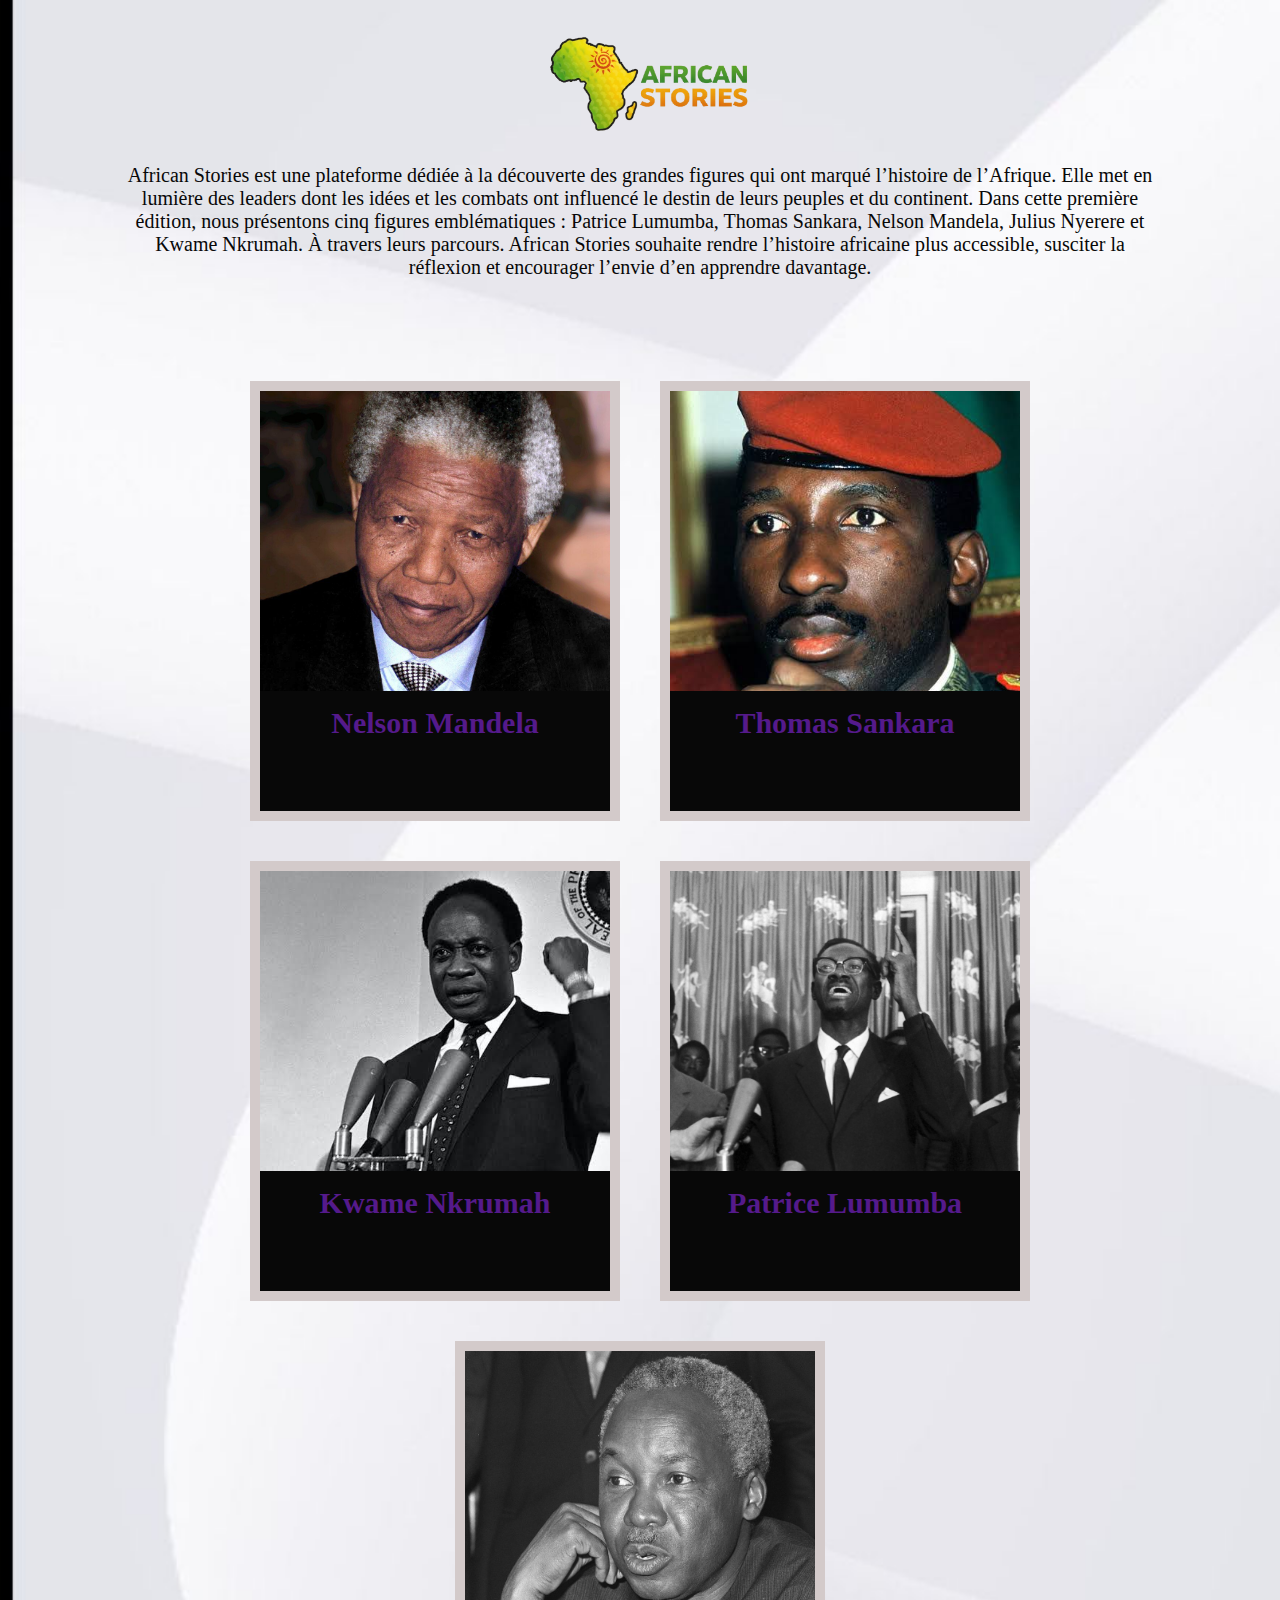
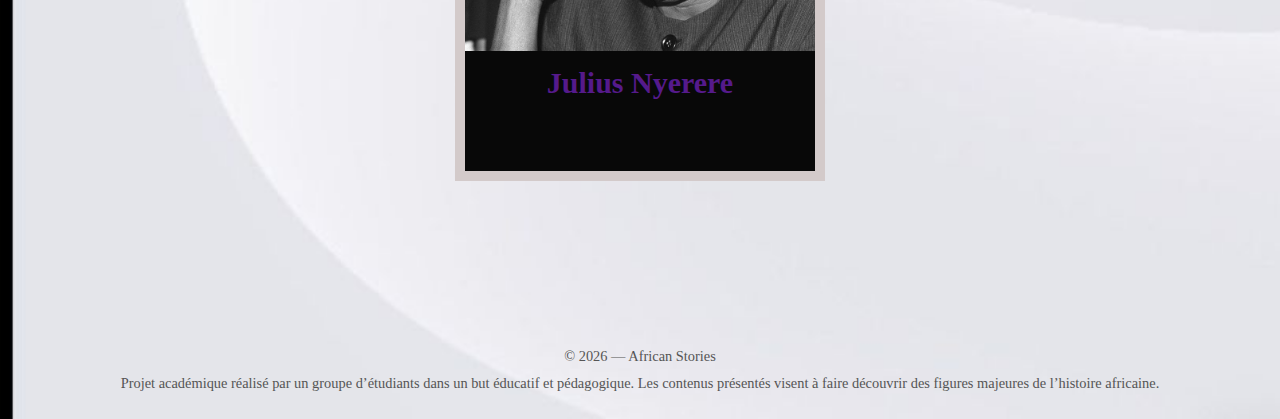
<file: versions/index.html>
<!DOCTYPE html>
<html lang="fr">
<head>
    <meta charset="UTF-8">
    <link rel="preconnect" href="https://fonts.googleapis.com">
<link rel="preconnect" href="https://fonts.gstatic.com" crossorigin>
<link href="https://fonts.googleapis.com/css2?family=Boldonse&family=Bubbler+One&family=Gravitas+One&family=Open+Sans:ital,wght@0,300..800;1,300..800&family=Poppins:ital,wght@0,100;0,200;0,300;0,400;0,500;0,600;0,700;0,800;0,900;1,100;1,200;1,300;1,400;1,500;1,600;1,700;1,800;1,900&display=swap" rel="stylesheet">
    <title>Personnages historique d'afrique</title>
    <link rel="stylesheet" href="styles.css">
</head>
<body>
    <header>
        <div class="logo">
            <img src="../assets/images/Carte3.png" alt="logo">
        </div>
        
    <div class="text">
      <p>
        African Stories est une plateforme dédiée à la découverte des grandes figures qui ont marqué l’histoire de l’Afrique. Elle met en lumière des leaders dont les idées et les combats ont influencé le destin de leurs peuples et du continent.

Dans cette première édition, nous présentons cinq figures emblématiques : Patrice Lumumba, Thomas Sankara, Nelson Mandela, Julius Nyerere et Kwame Nkrumah. À travers leurs parcours. African Stories souhaite rendre l’histoire africaine plus accessible, susciter la réflexion et encourager l’envie d’en apprendre davantage.
      </p>
      </div>
    </header>

    <!-- Personnages -->

    <section class="personnages" id="home">

  <div class="contenus">

    <!-- Nelson MANDELA -->
     <div class="bloc">
    <div class="box" id="mandela">
      <div class="img-menu">
        <a href="#mandela">
        <img src="../assets/images/mandela.jpeg" alt="Nelson Mandela">
      </a>
    </div>
      <div class="text">
        <h2>Nelson Mandela</h2>

        <p class="description">
          Nelson Mandela est l’une des figures les plus emblématiques de l’histoire de l’Afrique et du monde. Leader de la lutte contre l’apartheid en Afrique du Sud, il a consacré sa vie à la défense de l’égalité, de la justice et de la dignité humaine. Après 27 années passées en prison, il a choisi la réconciliation plutôt que la vengeance, devenant en 1994 le premier président noir du pays. Son courage, sa sagesse et son engagement pour la paix continuent d’inspirer des générations à travers le monde.

        </p>

        <div class="link">
        <a href="../mandela.html" target="_blank">Voir plus</a>
        </div>

        <a href="#home" class="close">✕</a>
      </div>
    </div>

    <!-- Thomas SANKARA -->
    <div class="box" id="sankara">
      <div class="img-menu">
        <a href="#sankara">
        <img src="../assets/images/sankara.jpeg" alt="Thomas Sankara">
      </a>
    </div>
      <div class="text">
        <h2>Thomas Sankara</h2>

        <p class="description">
          Thomas Sankara est une figure majeure de l’histoire africaine contemporaine. Président du Burkina Faso de 1983 à 1987, il a incarné un leadership engagé, prônant l’intégrité, l’autosuffisance et la dignité des peuples africains. Révolutionnaire et visionnaire, il a lutté contre l’impérialisme, la corruption et les inégalités sociales, tout en plaçant l’éducation, la santé et l’émancipation des femmes au cœur de son action. Son héritage continue d’inspirer la jeunesse africaine et les défenseurs de la justice sociale.

        </p>

        <div class="link">
        <a href="../sankara.html" target="_blank">Voir plus</a>
        </div>

        <a href="#home" class="close">✕</a>
      </div>
    </div>
    </div>
    <!-- Kwame NKRUMAH -->
     <div class="bloc">
    <div class="box" id="kwame">
      <div class="img-menu">
        <a href="#kwame">
        <img src="../assets/images/kwame.jpeg" alt="Kwame Nkrumah">
      </a>
    </div>
      <div class="text">
        <h2>Kwame Nkrumah</h2>

        <p class="description">
          Kwame Nkrumah est l’un des grands pionniers de l’indépendance africaine. Premier président du Ghana, il a joué un rôle clé dans la libération de son pays en 1957 et dans la promotion du panafricanisme. Visionnaire, il défendait l’unité des peuples africains, le développement autonome et la fin de toute domination coloniale. Son engagement politique et intellectuel a profondément marqué l’histoire de l’Afrique moderne.
        </p>

        <div class="link">
        <a href="../kwame.html" target="_blank">Voir plus</a>
        </div>

        <a href="#home" class="close">✕</a>
      </div>
    </div>

    <!-- Patrice Lumumba -->
    <div class="box" id="lumumba">
      <div class="img-menu">
        <a href="#lumumba">
        <img src="../assets/images/lumumba.jpeg" alt="Patrice Lumumba">
      </a>
    </div>
      <div class="text">
        <h2>Patrice Lumumba</h2>

        <p class="description">
          Patrice Lumumba est une figure emblématique de la lutte pour l’indépendance du Congo. Premier Premier ministre du pays en 1960, il a incarné l’espoir d’un Congo libre, uni et souverain. Par son courage et ses discours engagés, il a dénoncé le colonialisme et défendu la dignité du peuple congolais. Son combat et son sacrifice ont fait de lui un symbole durable de la résistance et du panafricanisme.
        </p>

        <div class="link">
        <a href="../lumumba.html" target="_blank">Voir plus</a>
        </div>

        <a href="#home" class="close">✕</a>
      </div>
    </div>
    </div>

    <!-- Julius NYERERE -->
    <div class="bloc">
    <div class="box" id="julius">
      <div class="img-menu">
        <a href="#julius">
        <img src="../assets/images/julius.jpeg" alt="Julius Nyerere">
      </a>
    </div>
      <div class="text">
        <h2>Julius Nyerere</h2>

        <p class="description">
          Julius Nyerere est l’un des pères fondateurs de la Tanzanie moderne. Premier président du pays, il a œuvré pour l’unité nationale, la paix et le développement à travers sa vision de l’ujamaa, fondée sur la solidarité et l’égalité. Leader respecté pour son intégrité et son humilité, il a profondément marqué l’histoire africaine par son engagement en faveur de l’éducation et de l’autonomie des peuples.
        </p>

        <div class="link">
        <a href="../julius.html" target="_blank">Voir plus</a>
        </div>

        <a href="#home" class="close">✕</a>
      </div>
    </div>
    </div>



  </div>
</section>


      <!-- footer -->
<footer class="footer">
    <p>
        © 2026 — African Stories
    </p>
    <p>
        Projet académique réalisé par un groupe d’étudiants dans un but éducatif et pédagogique.
        Les contenus présentés visent à faire découvrir des figures majeures de l’histoire africaine.
    </p>
    
</footer>

</body>
</html>
</file>
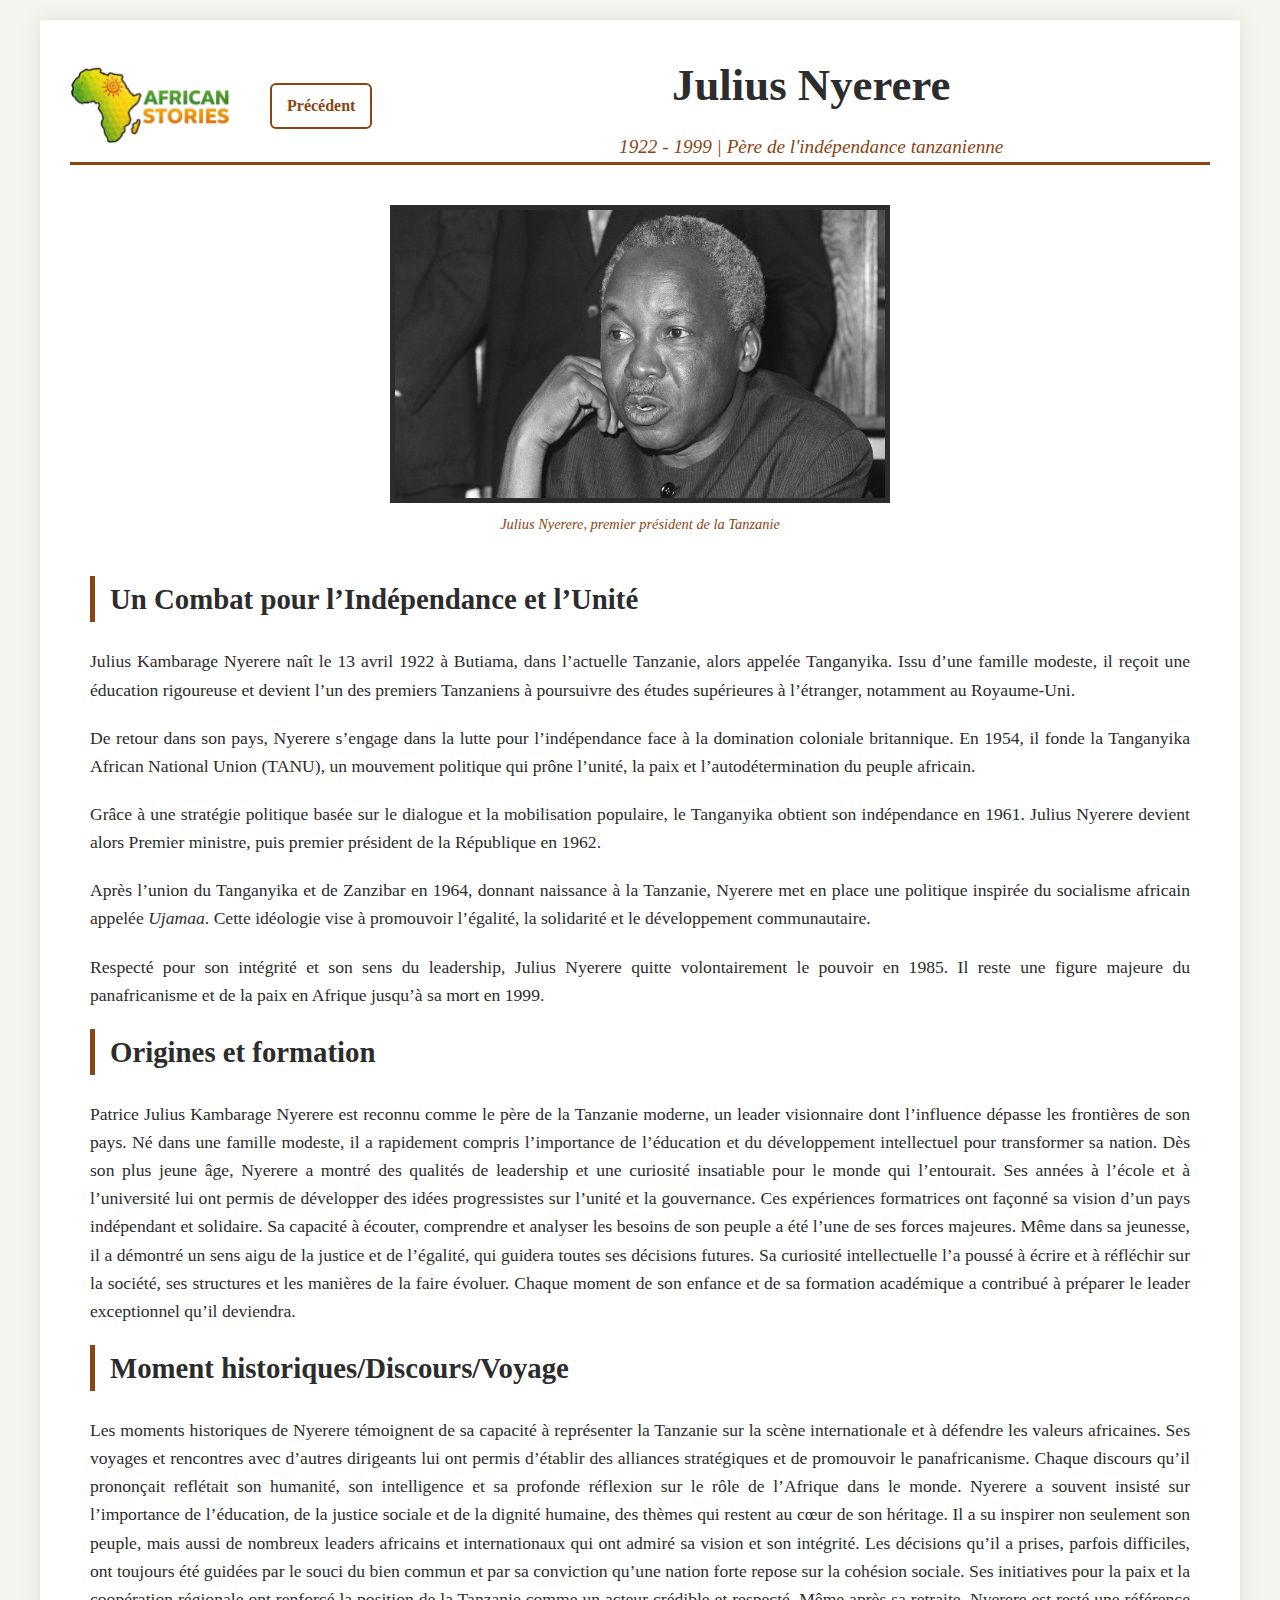
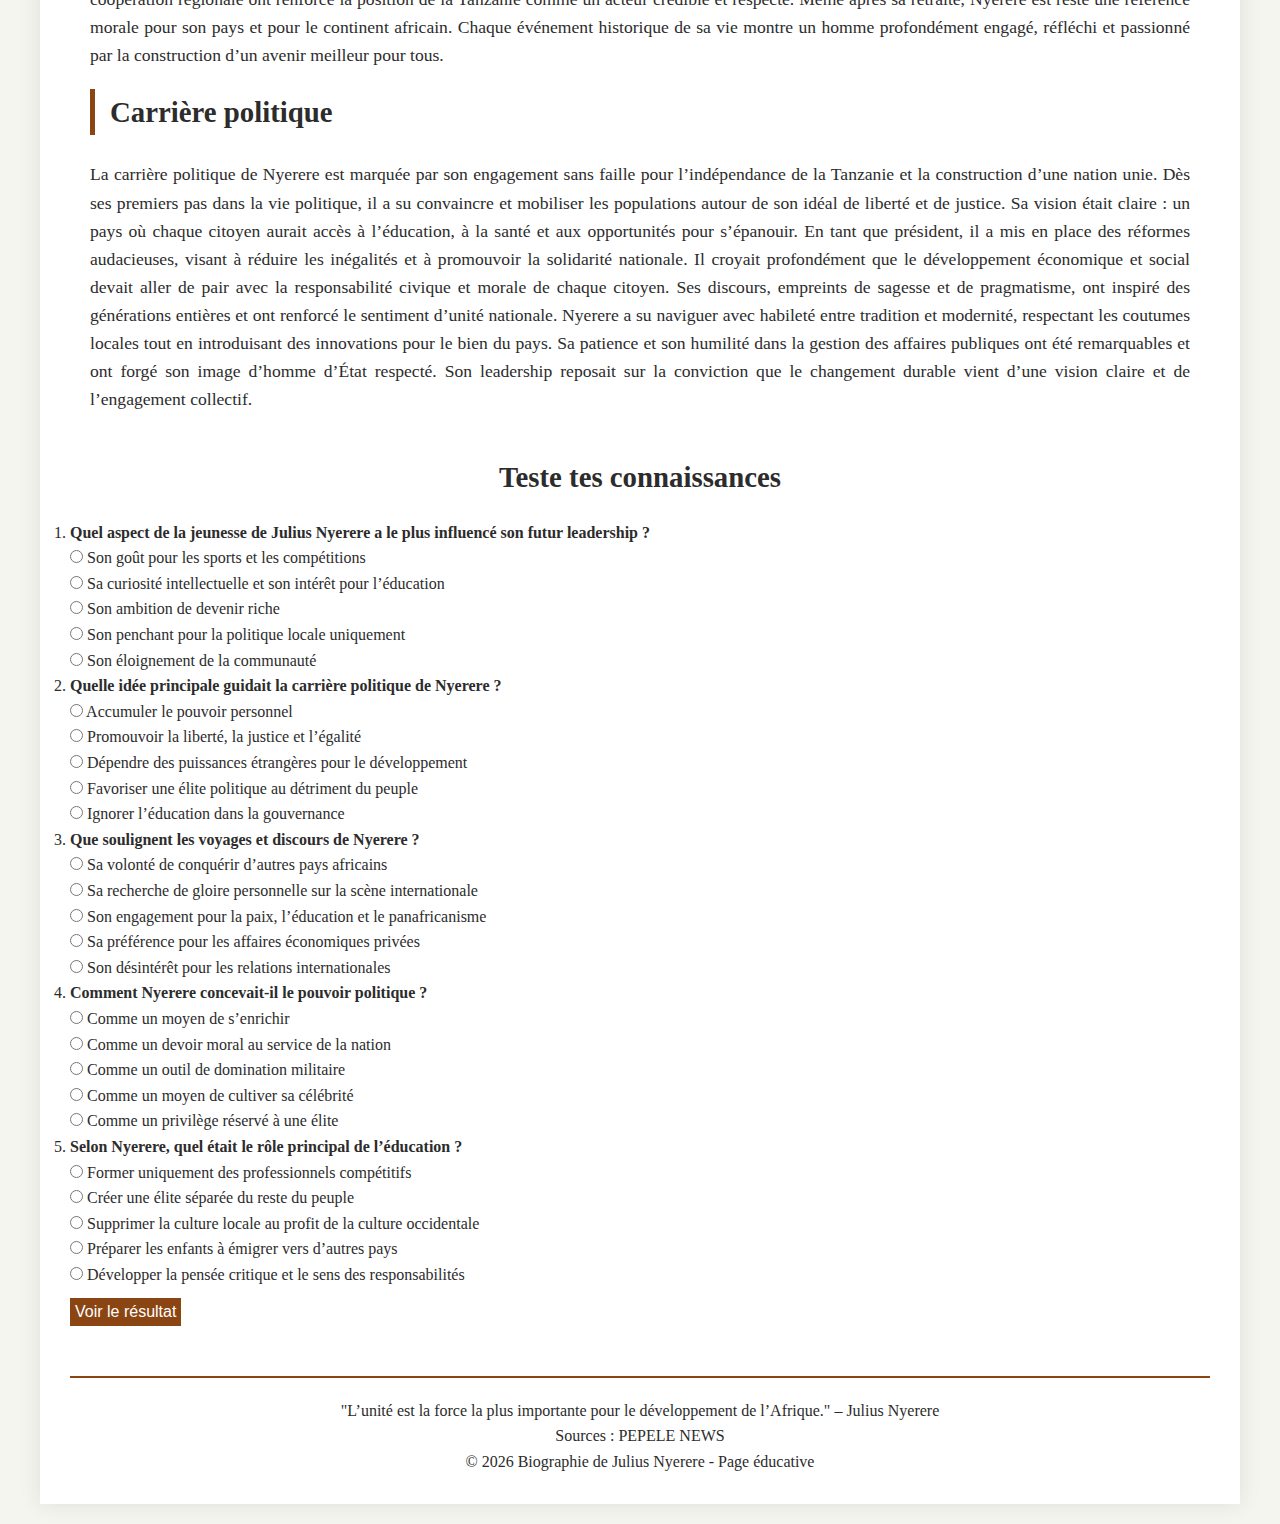
<file: julius.html>
<!DOCTYPE html>
<html lang="fr">
<head>
    <meta charset="UTF-8">
    <meta name="viewport" content="width=device-width, initial-scale=1.0">
    <link rel="stylesheet" href="style.css">
    <title>Biographie de Julius Nyerere</title>
    <link rel="preconnect" href="https://fonts.googleapis.com">
    <link rel="preconnect" href="https://fonts.gstatic.com" crossorigin>
</head>
<body>
    <div class="container">
        <header>
            <div class="logo">
               <a href="versions/index.html"><img 
                    src="assets/images/Carte3.png" 
                    alt="Logo de la page biographique">
                    </a>
                    
            </div>
            <a href="lumumba.html" class="before">Précédent</a>
            <div class="intro">
            <h1>Julius Nyerere</h1>
            <p class="sous-titre">1922 - 1999 | Père de l'indépendance tanzanienne</p>
            </div>
        </header>
        
        <section class="photo-principale">
            <figure>
                <img 
                    src="assets/images/julius.jpeg"
                    alt="Photo de Julius Nyerere">
                <figcaption class="legende-photo">
                    Julius Nyerere, premier président de la Tanzanie
                </figcaption>
            </figure>
        </section>
        
        <section class="biographie">
            <h2>Un Combat pour l’Indépendance et l’Unité</h2>

            <p>Julius Kambarage Nyerere naît le 13 avril 1922 à Butiama, dans l’actuelle Tanzanie, alors appelée Tanganyika. Issu d’une famille modeste, il reçoit une éducation rigoureuse et devient l’un des premiers Tanzaniens à poursuivre des études supérieures à l’étranger, notamment au Royaume-Uni.</p>
            
            <p>De retour dans son pays, Nyerere s’engage dans la lutte pour l’indépendance face à la domination coloniale britannique. En 1954, il fonde la Tanganyika African National Union (TANU), un mouvement politique qui prône l’unité, la paix et l’autodétermination du peuple africain.</p>
            
            <p>Grâce à une stratégie politique basée sur le dialogue et la mobilisation populaire, le Tanganyika obtient son indépendance en 1961. Julius Nyerere devient alors Premier ministre, puis premier président de la République en 1962.</p>
            
            <p>Après l’union du Tanganyika et de Zanzibar en 1964, donnant naissance à la Tanzanie, Nyerere met en place une politique inspirée du socialisme africain appelée <em>Ujamaa</em>. Cette idéologie vise à promouvoir l’égalité, la solidarité et le développement communautaire.</p>
            
            <p>Respecté pour son intégrité et son sens du leadership, Julius Nyerere quitte volontairement le pouvoir en 1985. Il reste une figure majeure du panafricanisme et de la paix en Afrique jusqu’à sa mort en 1999.</p>
        
        <h2>Origines et formation</h2>
    <p>
       Patrice Julius Kambarage Nyerere est reconnu comme le père de la Tanzanie moderne, un leader visionnaire
       dont l’influence dépasse les frontières de son pays. Né dans une famille modeste, il a rapidement compris
       l’importance de l’éducation et du développement intellectuel pour transformer sa nation. Dès son plus jeune
       âge, Nyerere a montré des qualités de leadership et une curiosité insatiable pour le monde qui l’entourait.
       Ses années à l’école et à l’université lui ont permis de développer des idées progressistes sur l’unité et la
       gouvernance. Ces expériences formatrices ont façonné sa vision d’un pays indépendant et solidaire. Sa
       capacité à écouter, comprendre et analyser les besoins de son peuple a été l’une de ses forces majeures.
       Même dans sa jeunesse, il a démontré un sens aigu de la justice et de l’égalité, qui guidera toutes ses
       décisions futures. Sa curiosité intellectuelle l’a poussé à écrire et à réfléchir sur la société, ses structures et les
       manières de la faire évoluer. Chaque moment de son enfance et de sa formation académique a contribué à
       préparer le leader exceptionnel qu’il deviendra.
    </p>

    <h2>Moment historiques/Discours/Voyage</h2>
    <p>
     Les moments historiques de Nyerere témoignent de sa capacité à représenter la Tanzanie sur la scène
     internationale et à défendre les valeurs africaines. Ses voyages et rencontres avec d’autres dirigeants lui ont
     permis d’établir des alliances stratégiques et de promouvoir le panafricanisme. Chaque discours qu’il
     prononçait reflétait son humanité, son intelligence et sa profonde réflexion sur le rôle de l’Afrique dans le
     monde. Nyerere a souvent insisté sur l’importance de l’éducation, de la justice sociale et de la dignité
     humaine, des thèmes qui restent au cœur de son héritage. Il a su inspirer non seulement son peuple, mais
     aussi de nombreux leaders africains et internationaux qui ont admiré sa vision et son intégrité. Les décisions
     qu’il a prises, parfois difficiles, ont toujours été guidées par le souci du bien commun et par sa conviction
     qu’une nation forte repose sur la cohésion sociale. Ses initiatives pour la paix et la coopération régionale ont
     renforcé la position de la Tanzanie comme un acteur crédible et respecté. Même après sa retraite, Nyerere
     est resté une référence morale pour son pays et pour le continent africain. Chaque événement historique de
     sa vie montre un homme profondément engagé, réfléchi et passionné par la construction d’un avenir
     meilleur pour tous.
    </p>

    <h2>Carrière politique</h2>
    <p>
      La carrière politique de Nyerere est marquée par son engagement sans faille pour l’indépendance de la
      Tanzanie et la construction d’une nation unie. Dès ses premiers pas dans la vie politique, il a su convaincre et
      mobiliser les populations autour de son idéal de liberté et de justice. Sa vision était claire : un pays où
      chaque citoyen aurait accès à l’éducation, à la santé et aux opportunités pour s’épanouir. En tant que
      président, il a mis en place des réformes audacieuses, visant à réduire les inégalités et à promouvoir la
      solidarité nationale. Il croyait profondément que le développement économique et social devait aller de pair
      avec la responsabilité civique et morale de chaque citoyen. Ses discours, empreints de sagesse et de
      pragmatisme, ont inspiré des générations entières et ont renforcé le sentiment d’unité nationale. Nyerere a
      su naviguer avec habileté entre tradition et modernité, respectant les coutumes locales tout en introduisant
      des innovations pour le bien du pays. Sa patience et son humilité dans la gestion des affaires publiques ont
      été remarquables et ont forgé son image d’homme d’État respecté. Son leadership reposait sur la conviction
      que le changement durable vient d’une vision claire et de l’engagement collectif.
    </p>
    </section>

    <section class="quiz">

            <h2>Teste tes connaissances</h2>
            <ol>
    <li> <b>Quel aspect de la jeunesse de Julius Nyerere a le plus influencé son futur leadership ?</b></li>
   <label><input type="radio" name="q1" value="a"> Son goût pour les sports et les compétitions</label><br>
   <label><input type="radio" name="q1" value="b"> Sa curiosité intellectuelle et son intérêt pour l’éducation</label><br>
   <label><input type="radio" name="q1" value="c"> Son ambition de devenir riche</label><br>
   <label><input type="radio" name="q1" value="d"> Son penchant pour la politique locale uniquement</label><br>
   <label><input type="radio" name="q1" value="e"> Son éloignement de la communauté</label><br>

                <li><b>Quelle idée principale guidait la carrière politique de Nyerere ?</b></li>
   <label><input type="radio" name="q2" value="a"> Accumuler le pouvoir personnel</label><br>
   <label><input type="radio" name="q2" value="b"> Promouvoir la liberté, la justice et l’égalité</label><br>
   <label><input type="radio" name="q2" value="c"> Dépendre des puissances étrangères pour le développement </label><br>
   <label><input type="radio" name="q2" value="d"> Favoriser une élite politique au détriment du peuple</label><br>
   <label><input type="radio" name="q2" value="e"> Ignorer l’éducation dans la gouvernance</label><br>

  <li><b>Que soulignent les voyages et discours de Nyerere ?</b></li>
   <label><input type="radio" name="q3" value="a"> Sa volonté de conquérir d’autres pays africains</label><br>
   <label><input type="radio" name="q3" value="b"> Sa recherche de gloire personnelle sur la scène internationale</label><br>
   <label><input type="radio" name="q3" value="c"> Son engagement pour la paix, l’éducation et le panafricanisme </label><br>
   <label><input type="radio" name="q3" value="d"> Sa préférence pour les affaires économiques privées</label><br>
   <label><input type="radio" name="q3" value="e"> Son désintérêt pour les relations internationales</label><br>

   <li><b>Comment Nyerere concevait-il le pouvoir politique ?</b></li>
   <label><input type="radio" name="q4" value="a"> Comme un moyen de s’enrichir</label><br>
   <label><input type="radio" name="q4" value="b"> Comme un devoir moral au service de la nation</label><br>
   <label><input type="radio" name="q4" value="c"> Comme un outil de domination militaire </label><br>
   <label><input type="radio" name="q4" value="d"> Comme un moyen de cultiver sa célébrité</label><br>
   <label><input type="radio" name="q4" value="e"> Comme un privilège réservé à une élite</label><br>

   <li><b>Selon Nyerere, quel était le rôle principal de l’éducation ?</b></li>

   <label><input type="radio" name="q5" value="a"> Former uniquement des professionnels compétitifs</label><br>
   <label><input type="radio" name="q5" value="b"> Créer une élite séparée du reste du peuple </label><br>
   <label><input type="radio" name="q5" value="c"> Supprimer la culture locale au profit de la culture occidentale</label><br>
   <label><input type="radio" name="q5" value="d"> Préparer les enfants à émigrer vers d’autres pays</label><br>
   <label><input type="radio" name="q5" value="e"> Développer la pensée critique et le sens des responsabilités</label><br>
   </ol>
   
     <button onclick="verifierQuiz()">Voir le résultat</button>
     <p id="resultat"></p>

     <button id="recommencer" onclick="recommencerQuiz()" style="display: none;">
        Recommencer le quiz
     </button>
     
     <script src="js/julius.js"></script>

    </section>
        
        <footer>
            <p>"L’unité est la force la plus importante pour le développement de l’Afrique." – Julius Nyerere</p>
            <p>Sources : PEPELE NEWS</p><p>© 2026 Biographie de Julius Nyerere - Page éducative</p>
        </footer>
    </div>
</body>
</html>
</file>
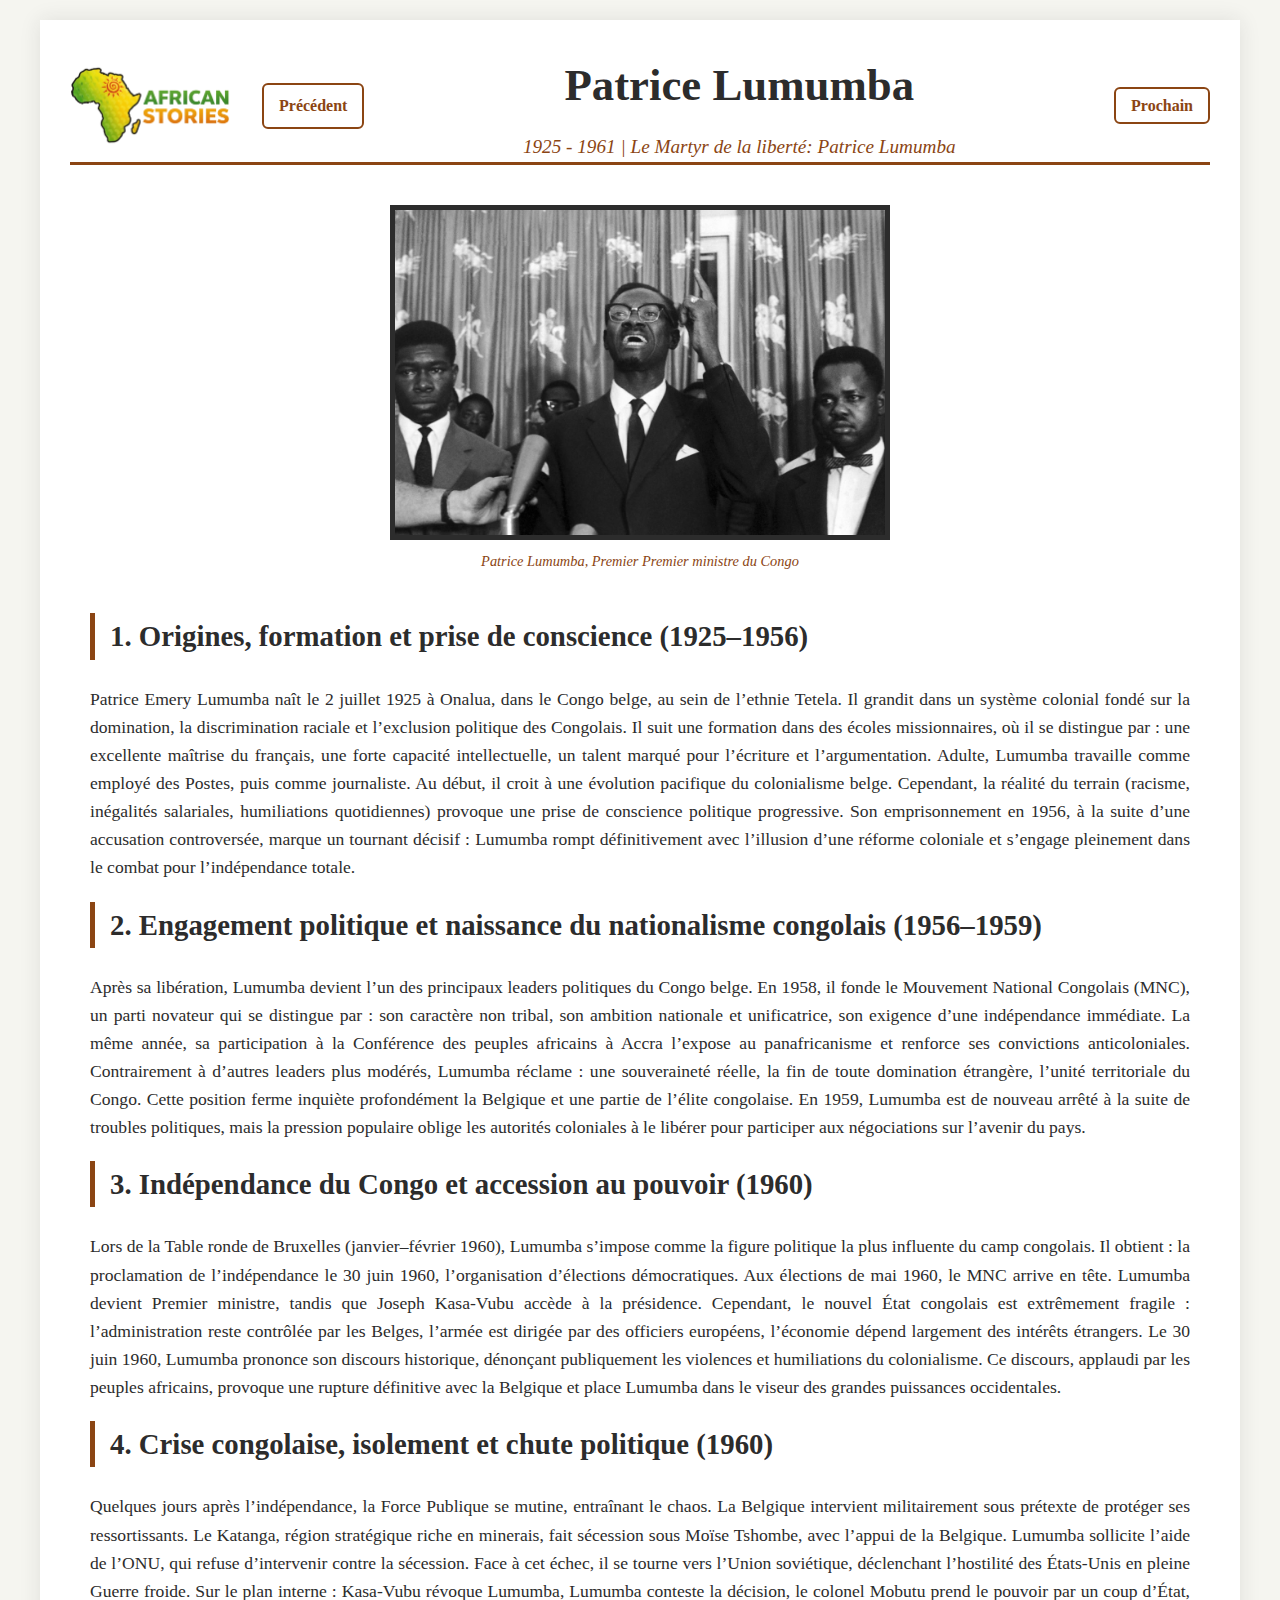
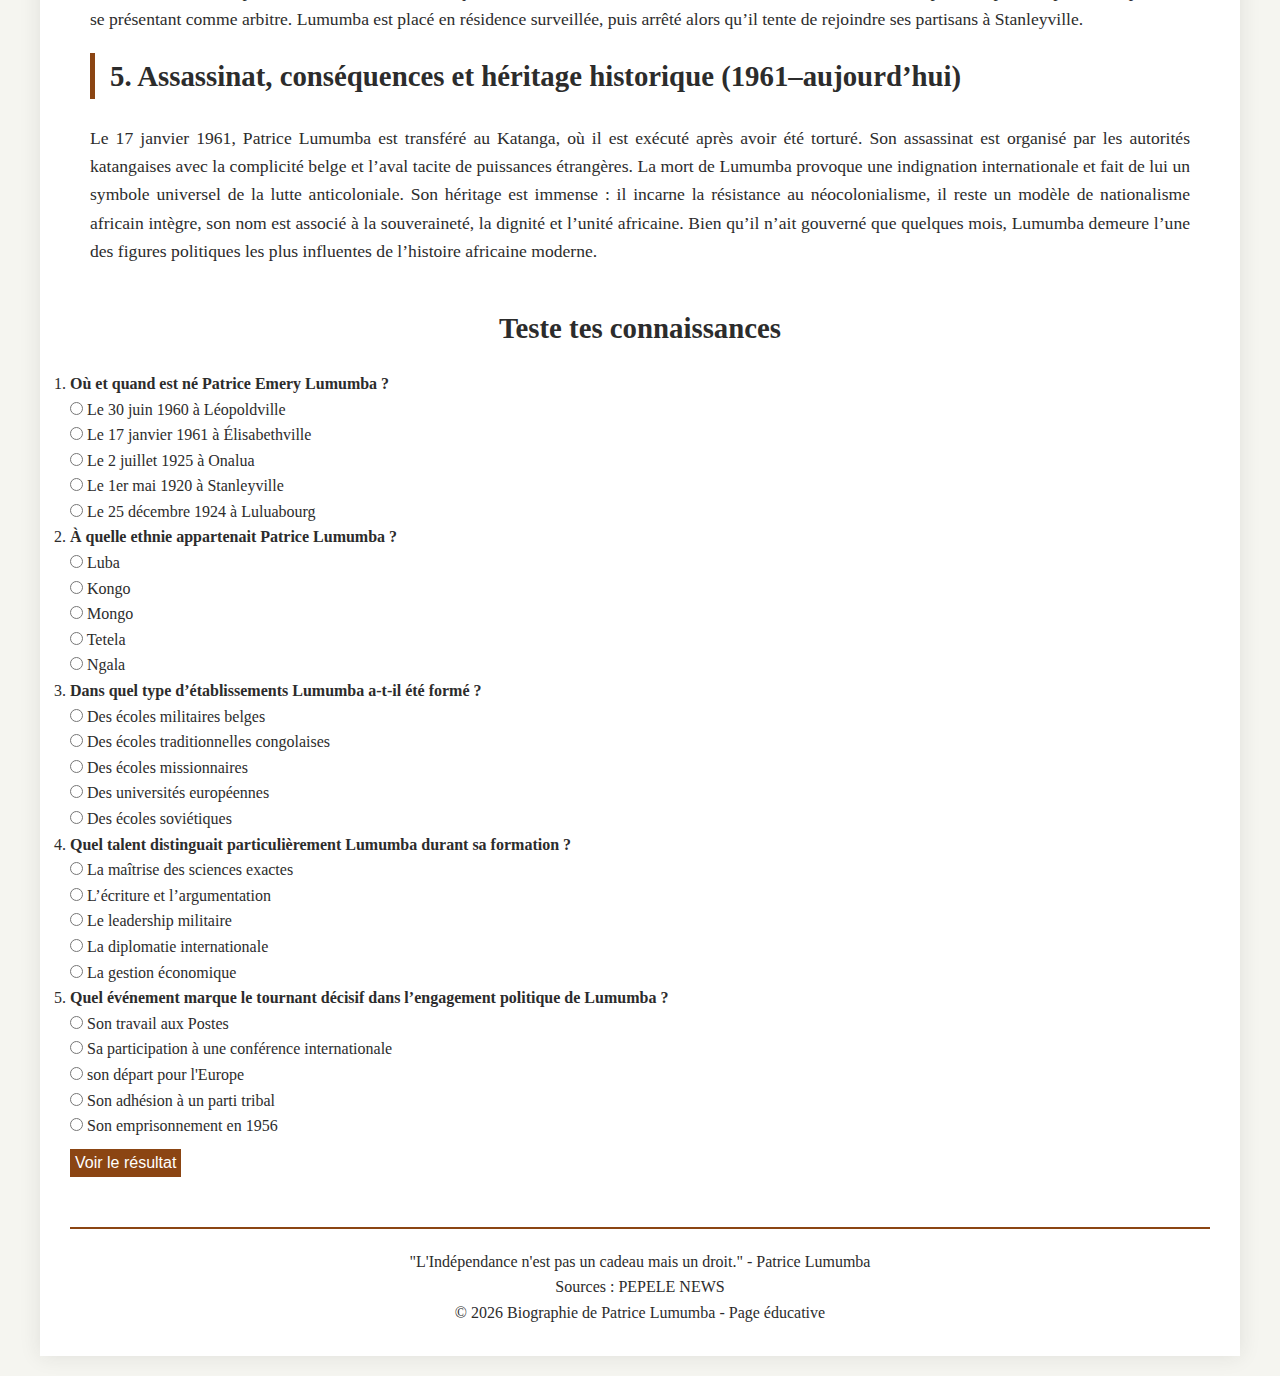
<file: lumumba.html>
<!DOCTYPE html>
<html lang="fr">
<head>
    <meta charset="UTF-8">
    <meta name="viewport" content="width=device-width, initial-scale=1.0">
    <title>Biographie de Patrice Lumumba</title>
    <link rel="stylesheet" href="style.css">
    <link rel="preconnect" href="https://fonts.googleapis.com">
    <link rel="preconnect" href="https://fonts.gstatic.com" crossorigin>
</head>
<body>
    
    <div class="container">
        <header>
            <div class="logo">
                <a href="versions/index.html"><img src="assets/images/Carte3.png" alt="Logo de la page biographique"></a>

                <a href="kwame.html" class="before">Précédent</a>
            </div>
            <div class="intro">
                <h1>Patrice Lumumba</h1>
                <p class="sous-titre">1925 - 1961 | Le Martyr de la liberté: Patrice Lumumba</p>
            </div>
            <div class="next">
                <a href="julius.html">Prochain</a>
            </div>
        </header>
        
        <section class="photo-principale">
            <!-- Photo principale représentative de Mandela -->
            <img src="assets/images/lumumba.jpeg" alt="LUMUMBA">
            <p class="legende-photo">Patrice Lumumba, Premier Premier ministre du Congo</p>
        </section>
        
        <section class="biographie">
            <h2>1. Origines, formation et prise de conscience (1925–1956)</h2>
            <p>Patrice Emery Lumumba naît le 2 juillet 1925 à Onalua, dans le Congo belge, au sein de l’ethnie Tetela. Il grandit dans un système colonial fondé sur la domination, la discrimination raciale et l’exclusion politique des Congolais.

Il suit une formation dans des écoles missionnaires, où il se distingue par :

une excellente maîtrise du français,

une forte capacité intellectuelle,

un talent marqué pour l’écriture et l’argumentation.

Adulte, Lumumba travaille comme employé des Postes, puis comme journaliste. Au début, il croit à une évolution pacifique du colonialisme belge. Cependant, la réalité du terrain (racisme, inégalités salariales, humiliations quotidiennes) provoque une prise de conscience politique progressive.

Son emprisonnement en 1956, à la suite d’une accusation controversée, marque un tournant décisif : Lumumba rompt définitivement avec l’illusion d’une réforme coloniale et s’engage pleinement dans le combat pour l’indépendance totale.</p>
            <h2>2. Engagement politique et naissance du nationalisme congolais (1956–1959)</h2>
            <p>Après sa libération, Lumumba devient l’un des principaux leaders politiques du Congo belge. En 1958, il fonde le Mouvement National Congolais (MNC), un parti novateur qui se distingue par :

son caractère non tribal,

son ambition nationale et unificatrice,

son exigence d’une indépendance immédiate.

La même année, sa participation à la Conférence des peuples africains à Accra l’expose au panafricanisme et renforce ses convictions anticoloniales.

Contrairement à d’autres leaders plus modérés, Lumumba réclame :

une souveraineté réelle,

la fin de toute domination étrangère,

l’unité territoriale du Congo.

Cette position ferme inquiète profondément la Belgique et une partie de l’élite congolaise. En 1959, Lumumba est de nouveau arrêté à la suite de troubles politiques, mais la pression populaire oblige les autorités coloniales à le libérer pour participer aux négociations sur l’avenir du pays.</p>
            <h2>3. Indépendance du Congo et accession au pouvoir (1960)</h2>
            <p>Lors de la Table ronde de Bruxelles (janvier–février 1960), Lumumba s’impose comme la figure politique la plus influente du camp congolais. Il obtient :

la proclamation de l’indépendance le 30 juin 1960,

l’organisation d’élections démocratiques.

Aux élections de mai 1960, le MNC arrive en tête. Lumumba devient Premier ministre, tandis que Joseph Kasa-Vubu accède à la présidence.

Cependant, le nouvel État congolais est extrêmement fragile :

l’administration reste contrôlée par les Belges,

l’armée est dirigée par des officiers européens,

l’économie dépend largement des intérêts étrangers.

Le 30 juin 1960, Lumumba prononce son discours historique, dénonçant publiquement les violences et humiliations du colonialisme. Ce discours, applaudi par les peuples africains, provoque une rupture définitive avec la Belgique et place Lumumba dans le viseur des grandes puissances occidentales.</p>
            <h2>4. Crise congolaise, isolement et chute politique (1960)</h2>
            <p>Quelques jours après l’indépendance, la Force Publique se mutine, entraînant le chaos. La Belgique intervient militairement sous prétexte de protéger ses ressortissants.

Le Katanga, région stratégique riche en minerais, fait sécession sous Moïse Tshombe, avec l’appui de la Belgique.

Lumumba sollicite l’aide de l’ONU, qui refuse d’intervenir contre la sécession. Face à cet échec, il se tourne vers l’Union soviétique, déclenchant l’hostilité des États-Unis en pleine Guerre froide.

Sur le plan interne :

Kasa-Vubu révoque Lumumba,

Lumumba conteste la décision,

le colonel Mobutu prend le pouvoir par un coup d’État, se présentant comme arbitre.

Lumumba est placé en résidence surveillée, puis arrêté alors qu’il tente de rejoindre ses partisans à Stanleyville.</p>
            <h2>5. Assassinat, conséquences et héritage historique (1961–aujourd’hui)</h2>
            <p>

Le 17 janvier 1961, Patrice Lumumba est transféré au Katanga, où il est exécuté après avoir été torturé. Son assassinat est organisé par les autorités katangaises avec la complicité belge et l’aval tacite de puissances étrangères.

La mort de Lumumba provoque une indignation internationale et fait de lui un symbole universel de la lutte anticoloniale.

Son héritage est immense :

il incarne la résistance au néocolonialisme,

il reste un modèle de nationalisme africain intègre,

son nom est associé à la souveraineté, la dignité et l’unité africaine.

Bien qu’il n’ait gouverné que quelques mois, Lumumba demeure l’une des figures politiques les plus influentes de l’histoire africaine moderne.</p>
        </section>

        <section class="quiz">
            <h2>Teste tes connaissances</h2>

            <ol>

  <li><b>Où et quand est né Patrice Emery Lumumba ? </b></li>

   <label><input type="radio" name="q1" value="a"> Le 30 juin 1960 à Léopoldville </label><br>
   <label><input type="radio" name="q1" value="b"> Le 17 janvier 1961 à Élisabethville</label><br>
   <label><input type="radio" name="q1" value="c"> Le 2 juillet 1925 à Onalua</label><br>
   <label><input type="radio" name="q1" value="d"> Le 1er mai 1920 à Stanleyville</label><br>
   <label><input type="radio" name="q1" value="e"> Le 25 décembre 1924 à Luluabourg</label><br>

  <li><b>À quelle ethnie appartenait Patrice Lumumba ?</b></li>
   <label><input type="radio" name="q2" value="a"> Luba</label><br>
   <label><input type="radio" name="q2" value="b"> Kongo</label><br>
   <label><input type="radio" name="q2" value="c"> Mongo </label><br>
   <label><input type="radio" name="q2" value="d"> Tetela</label><br>
   <label><input type="radio" name="q2" value="e"> Ngala</label><br>

  <li><b>Dans quel type d’établissements Lumumba a-t-il été formé ?</b></li>
   <label><input type="radio" name="q3" value="a"> Des écoles militaires belges</label><br>
   <label><input type="radio" name="q3" value="b"> Des écoles traditionnelles congolaises</label><br>
   <label><input type="radio" name="q3" value="c"> Des écoles missionnaires</label><br>
   <label><input type="radio" name="q3" value="d"> Des universités européennes</label><br>
   <label><input type="radio" name="q3" value="e"> Des écoles soviétiques</label><br>

   <li><b>Quel talent distinguait particulièrement Lumumba durant sa formation ?</b></li>
   <label><input type="radio" name="q4" value="a"> La maîtrise des sciences exactes</label><br>
   <label><input type="radio" name="q4" value="b"> L’écriture et l’argumentation</label><br>
   <label><input type="radio" name="q4" value="c"> Le leadership militaire</label><br>
   <label><input type="radio" name="q4" value="d"> La diplomatie internationale</label><br>
   <label><input type="radio" name="q4" value="e"> La gestion économique</label><br>
   <li><b>Quel événement marque le tournant décisif dans l’engagement politique de Lumumba ?</b></li>

   <label><input type="radio" name="q5" value="a"> Son travail aux Postes</label><br>
   <label><input type="radio" name="q5" value="b"> Sa participation à une conférence internationale</label><br>
   <label><input type="radio" name="q5" value="c"> son départ pour l'Europe</label><br>
   <label><input type="radio" name="q5" value="d"> Son adhésion à un parti tribal</label><br>
   <label><input type="radio" name="q5" value="e"> Son emprisonnement en 1956</label><br>

   </ol>
   
     <button onclick="verifierQuiz()">Voir le résultat</button>
     <p id="resultat"></p>

    <button id="recommencer" onclick="recommencerQuiz()" style="display: none;">
        Recommencer le quiz
     </button>

     <script src="js/lumumba.js"></script>

        </section>
        
        
        <footer>
            <p>"L'Indépendance n'est pas un cadeau mais un droit." - Patrice Lumumba</p>
            <p>Sources : PEPELE NEWS</p>
            <p>© 2026 Biographie de Patrice Lumumba - Page éducative</p>
        </footer>
    </div>
</body>
</html>
</file>
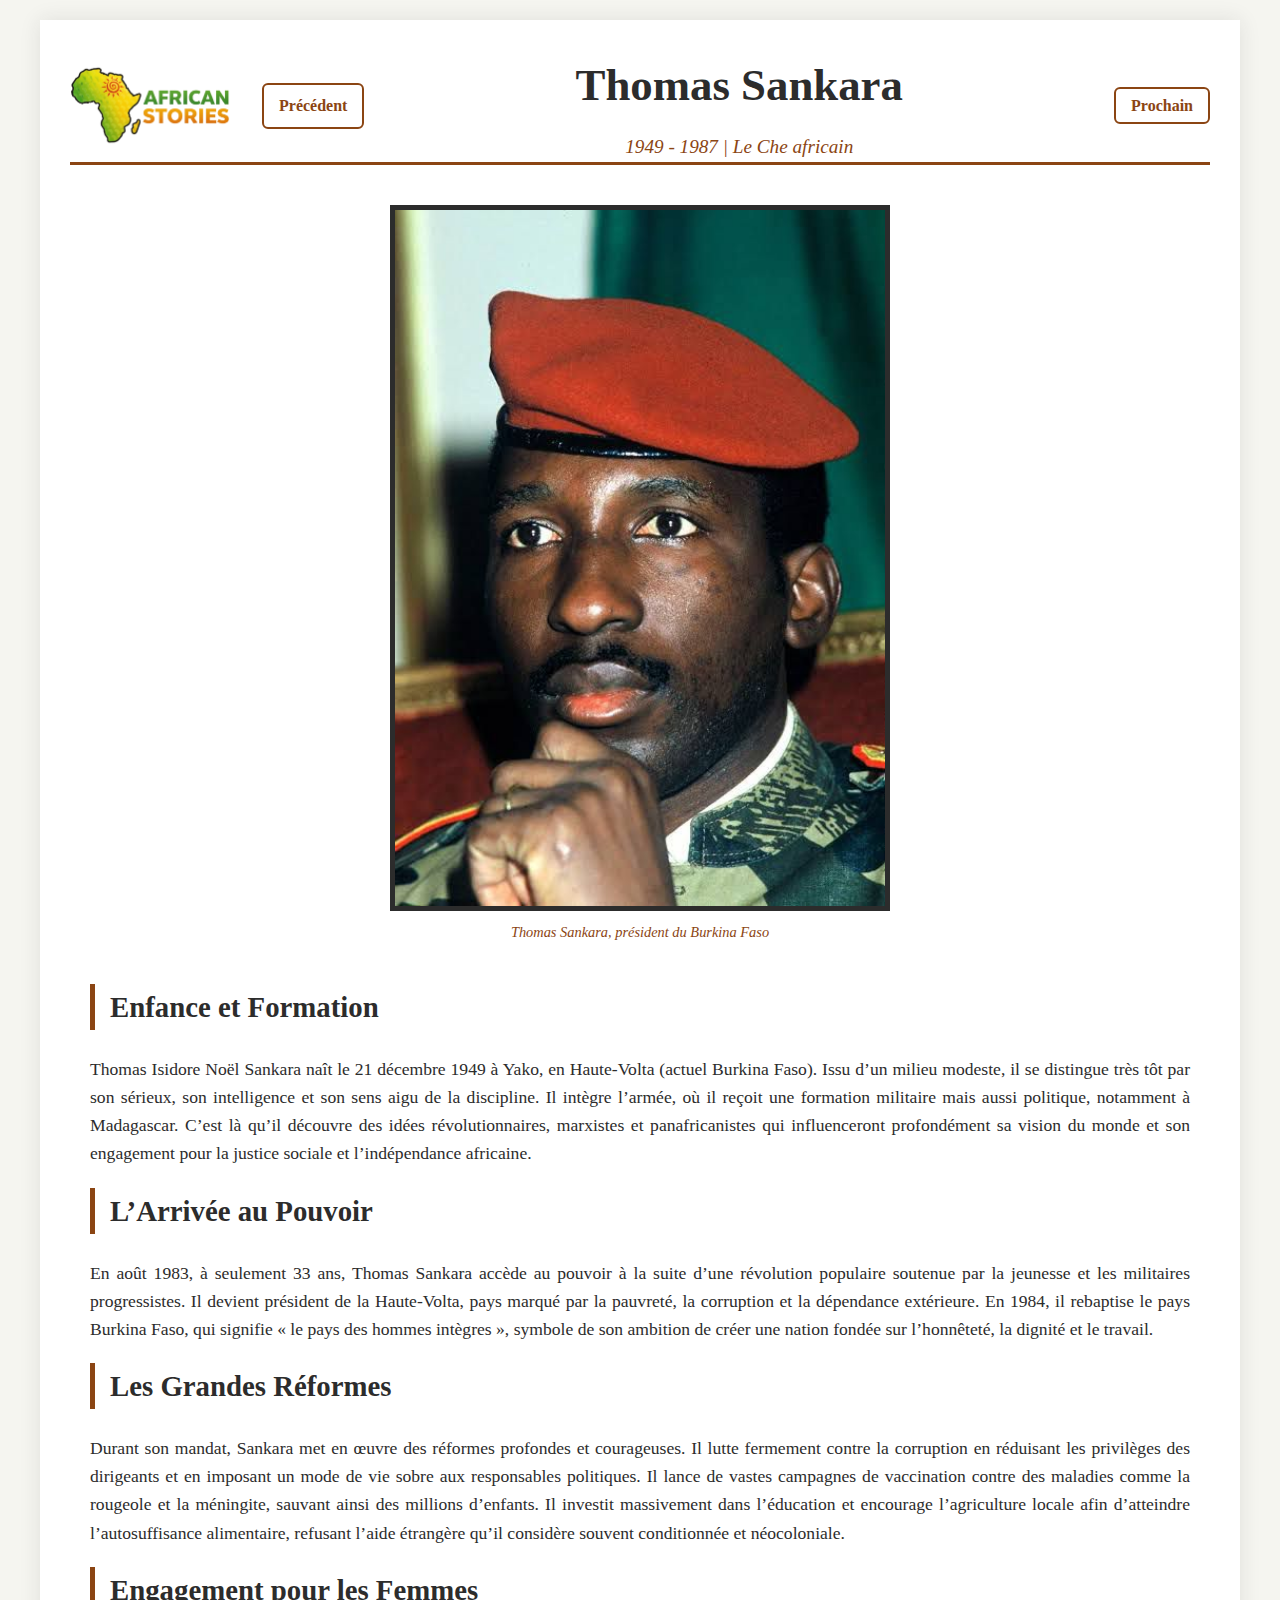
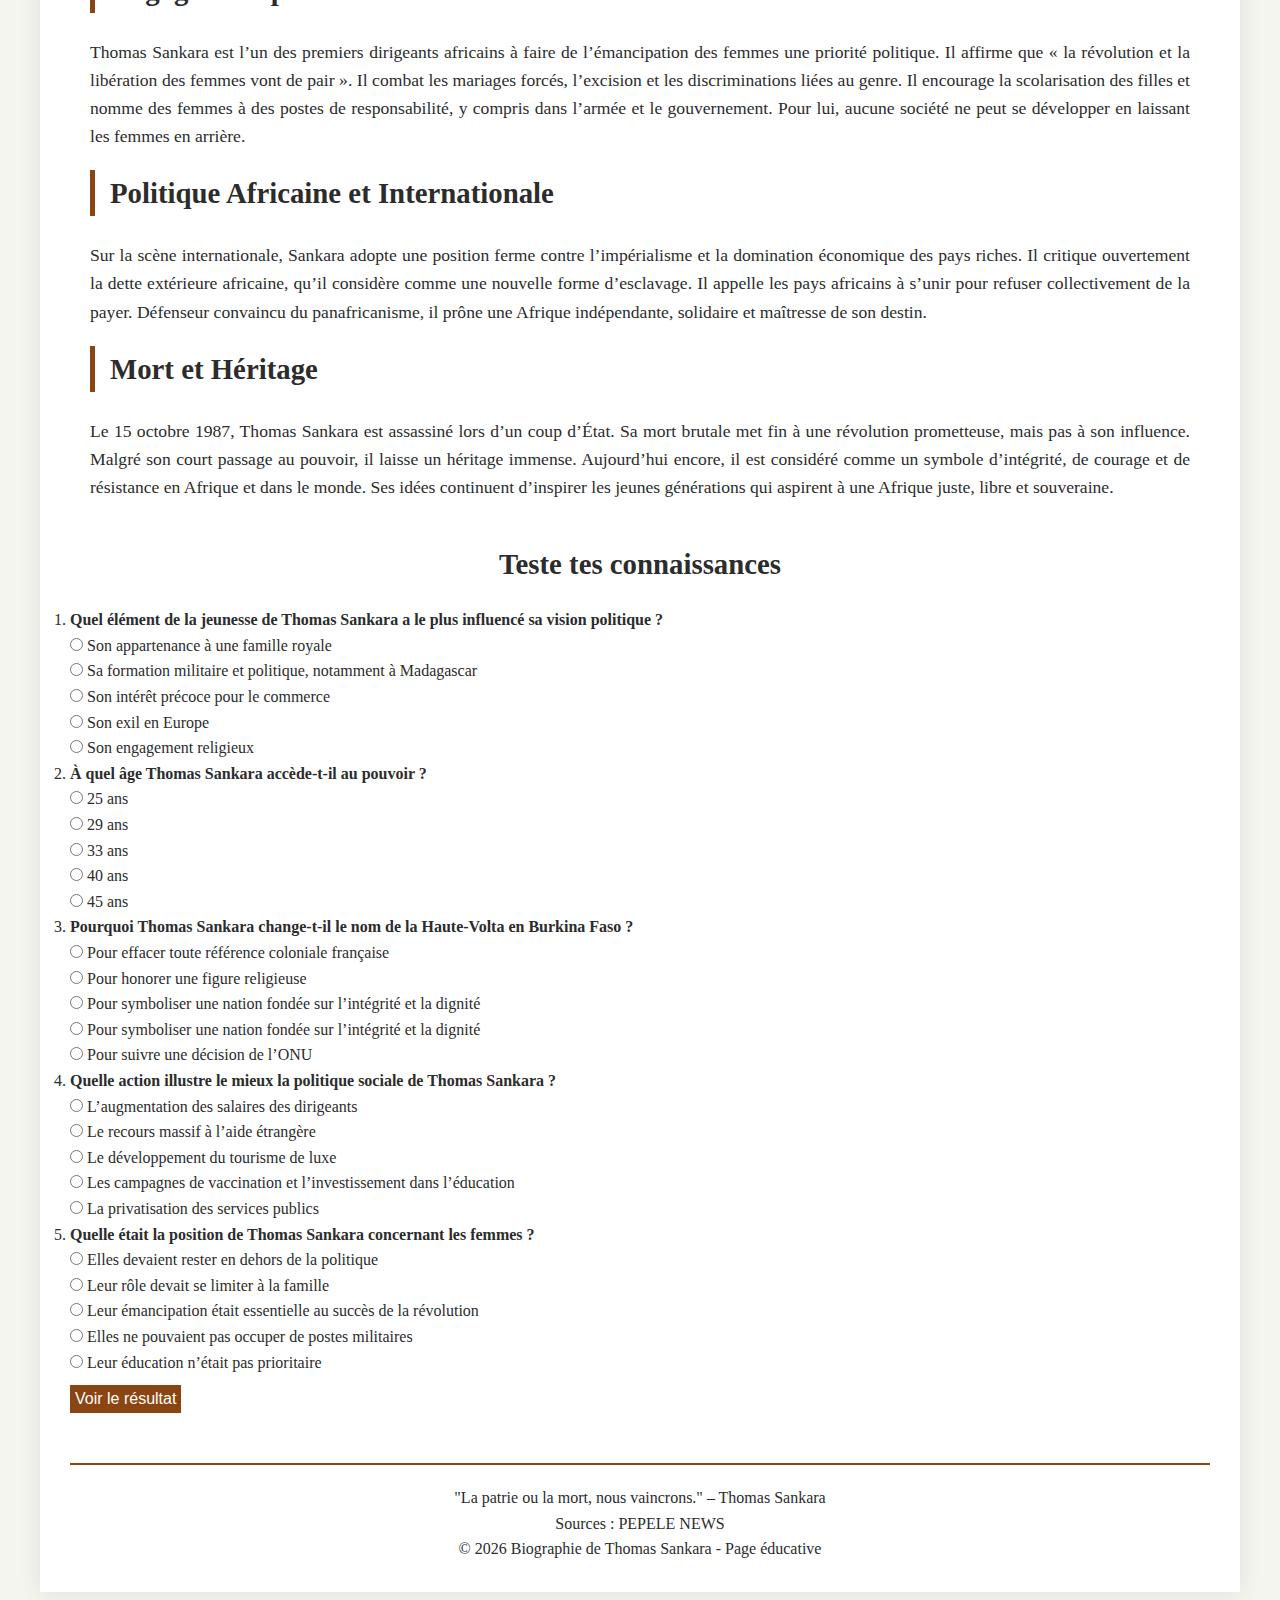
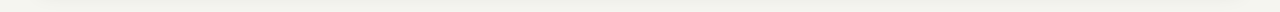
<file: sankara.html>
<!DOCTYPE html>
<html lang="fr">
<head>
    <meta charset="UTF-8">
    <meta name="viewport" content="width=device-width, initial-scale=1.0">
    <link rel="stylesheet" href="style.css">
    <title>Biographie de Thomas Sankara</title>
    <link rel="preconnect" href="https://fonts.googleapis.com">
    <link rel="preconnect" href="https://fonts.gstatic.com" crossorigin>
</head>
<body>
    <div class="container">
        <header>
            <div class="logo">
                <a href="versions/index.html">
                    <img src="assets/images/Carte3.png" alt="Logo de la page biographique">
                </a>

                <a href="mandela.html" class="before">Précédent</a>
            </div>
            <div class="intro">
                <h1>Thomas Sankara</h1>
                <p class="sous-titre">1949 - 1987 | Le Che africain</p>
            </div>
            <div class="next">
                <a href="kwame.html">Prochain</a>
            </div>
        </header>
        
        <section class="photo-principale">
            <figure>
                <img 
                    src="assets/images/sankara.jpeg"
                    alt="Photo de Thomas Sankara">
                <figcaption class="legende-photo">
                    Thomas Sankara, président du Burkina Faso
                </figcaption>
            </figure>
        </section>
        
        <section class="biographie">

            <h2>Enfance et Formation</h2>
            <p>Thomas Isidore Noël Sankara naît le 21 décembre 1949 à Yako, en Haute-Volta (actuel Burkina Faso). Issu d’un milieu modeste, il se distingue très tôt par son sérieux, son intelligence et son sens aigu de la discipline. Il intègre l’armée, où il reçoit une formation militaire mais aussi politique, notamment à Madagascar. C’est là qu’il découvre des idées révolutionnaires, marxistes et panafricanistes qui influenceront profondément sa vision du monde et son engagement pour la justice sociale et l’indépendance africaine.</p>

            <h2>L’Arrivée au Pouvoir</h2>
            <p>En août 1983, à seulement 33 ans, Thomas Sankara accède au pouvoir à la suite d’une révolution populaire soutenue par la jeunesse et les militaires progressistes. Il devient président de la Haute-Volta, pays marqué par la pauvreté, la corruption et la dépendance extérieure. En 1984, il rebaptise le pays Burkina Faso, qui signifie « le pays des hommes intègres », symbole de son ambition de créer une nation fondée sur l’honnêteté, la dignité et le travail.</p>

            <h2>Les Grandes Réformes</h2>
            <p>Durant son mandat, Sankara met en œuvre des réformes profondes et courageuses. Il lutte fermement contre la corruption en réduisant les privilèges des dirigeants et en imposant un mode de vie sobre aux responsables politiques. Il lance de vastes campagnes de vaccination contre des maladies comme la rougeole et la méningite, sauvant ainsi des millions d’enfants. Il investit massivement dans l’éducation et encourage l’agriculture locale afin d’atteindre l’autosuffisance alimentaire, refusant l’aide étrangère qu’il considère souvent conditionnée et néocoloniale.</p>

            <h2>Engagement pour les Femmes</h2>
            <p>Thomas Sankara est l’un des premiers dirigeants africains à faire de l’émancipation des femmes une priorité politique. Il affirme que « la révolution et la libération des femmes vont de pair ». Il combat les mariages forcés, l’excision et les discriminations liées au genre. Il encourage la scolarisation des filles et nomme des femmes à des postes de responsabilité, y compris dans l’armée et le gouvernement. Pour lui, aucune société ne peut se développer en laissant les femmes en arrière.</p>

            <h2>Politique Africaine et Internationale</h2>
            <p>Sur la scène internationale, Sankara adopte une position ferme contre l’impérialisme et la domination économique des pays riches. Il critique ouvertement la dette extérieure africaine, qu’il considère comme une nouvelle forme d’esclavage. Il appelle les pays africains à s’unir pour refuser collectivement de la payer. Défenseur convaincu du panafricanisme, il prône une Afrique indépendante, solidaire et maîtresse de son destin.</p>

            <h2>Mort et Héritage</h2>
            <p>Le 15 octobre 1987, Thomas Sankara est assassiné lors d’un coup d’État. Sa mort brutale met fin à une révolution prometteuse, mais pas à son influence. Malgré son court passage au pouvoir, il laisse un héritage immense. Aujourd’hui encore, il est considéré comme un symbole d’intégrité, de courage et de résistance en Afrique et dans le monde. Ses idées continuent d’inspirer les jeunes générations qui aspirent à une Afrique juste, libre et souveraine.</p>

        </section>

        <section class="quiz">

            <h2>Teste tes connaissances</h2>
            <ol>
  <li><b>Quel élément de la jeunesse de Thomas Sankara a le plus influencé sa vision politique ?</b></li>

   <label><input type="radio" name="q1" value="a"> Son appartenance à une famille royale</label><br>
   <label><input type="radio" name="q1" value="b"> Sa formation militaire et politique, notamment à Madagascar</label><br>
   <label><input type="radio" name="q1" value="c"> Son intérêt précoce pour le commerce</label><br>
   <label><input type="radio" name="q1" value="d"> Son exil en Europe</label><br>
   <label><input type="radio" name="q1" value="e"> Son engagement religieux</label><br>

  <li><b>À quel âge Thomas Sankara accède-t-il au pouvoir ?</b></li>
   <label><input type="radio" name="q2" value="a"> 25 ans</label><br>
   <label><input type="radio" name="q2" value="b"> 29 ans</label><br>
   <label><input type="radio" name="q2" value="c"> 33 ans </label><br>
   <label><input type="radio" name="q2" value="d"> 40 ans</label><br>
   <label><input type="radio" name="q2" value="e"> 45 ans</label><br>

  <li><b>Pourquoi Thomas Sankara change-t-il le nom de la Haute-Volta en Burkina Faso ?</b></li>
   <label><input type="radio" name="q3" value="a"> Pour effacer toute référence coloniale française</label><br>
   <label><input type="radio" name="q3" value="b"> Pour honorer une figure religieuse</label><br>
   <label><input type="radio" name="q3" value="c"> Pour symboliser une nation fondée sur l’intégrité et la dignité</label><br>
   <label><input type="radio" name="q3" value="d"> Pour symboliser une nation fondée sur l’intégrité et la dignité</label><br>
   <label><input type="radio" name="q3" value="e"> Pour suivre une décision de l’ONU</label><br>

   <li><b>Quelle action illustre le mieux la politique sociale de Thomas Sankara ?</b></li>
   <label><input type="radio" name="q4" value="a"> L’augmentation des salaires des dirigeants</label><br>
   <label><input type="radio" name="q4" value="b"> Le recours massif à l’aide étrangère</label><br>
   <label><input type="radio" name="q4" value="c"> Le développement du tourisme de luxe</label><br>
   <label><input type="radio" name="q4" value="d"> Les campagnes de vaccination et l’investissement dans l’éducation</label><br>
   <label><input type="radio" name="q4" value="e"> La privatisation des services publics</label><br>

   <li><b>Quelle était la position de Thomas Sankara concernant les femmes ?</b></li>

   <label><input type="radio" name="q5" value="a"> Elles devaient rester en dehors de la politique</label><br>
   <label><input type="radio" name="q5" value="b"> Leur rôle devait se limiter à la famille</label><br>
   <label><input type="radio" name="q5" value="c"> Leur émancipation était essentielle au succès de la révolution</label><br>
   <label><input type="radio" name="q5" value="d"> Elles ne pouvaient pas occuper de postes militaires</label><br>
   <label><input type="radio" name="q5" value="e"> Leur éducation n’était pas prioritaire</label><br>

   </ol>
     <button onclick="verifierQuiz()">Voir le résultat</button>
     <p id="resultat"></p>
     
     <button id="recommencer" onclick="recommencerQuiz()" style="display: none;">
        Recommencer le quiz
     </button>
     
     <script src="js/sankara.js"></script>
    
        </section>
        
        <footer>
            <p>"La patrie ou la mort, nous vaincrons." – Thomas Sankara</p>
            <p>Sources : PEPELE NEWS</p>
            <p>© 2026 Biographie de Thomas Sankara - Page éducative</p>
        </footer>
    </div>
</body>
</html>
</file>
<file: versions/styles.css>
* {
    margin: 0;
    padding: 0;
}

body {
    background-image: url(../assets/images/background4jpeg.jpeg);
    background-repeat: no-repeat;
    background-size: cover;
}

header {
    padding: 20px 0;
    background-repeat: no-repeat;
    background-size: cover;
}

header .logo {
    margin: 0;
    text-align: center;
}

header .logo img {
    width: 200px;
    height: 120px;
    margin-left: 17px;
}

header .text {
    margin: 20px 120px 2px 120px;
    font-family: Georgia, 'Times New Roman', Times, serif;
    font-size: 20px;
    color: #080808;
    text-align: center;
}

        /* Personnages */

.personnages {
    padding: 60px 0;
}

.personnages .contenus {
    display:flex;
    flex-direction: column;
    flex-wrap: wrap;
    justify-content: center;
}

.personnages .contenus .bloc {
    display: flex;
    justify-content: center;
}

        /* Boîte */
.personnages .box {
    width: 350px;
    height: 420px;
    margin: 20px;
    border: 10px solid #ddd4d4f3;
    text-decoration: none;
    color: #fdbf23ce;
    transition: all 0.4s ease;
    background: #080808;
    position: relative;
}

.box .img-menu {
    width: 100%;
    height: 300px;
}

.box .img-menu img {
    width: 100%;
    height: 100%;
    object-fit: cover;
}

.box .text {
    padding: 15px;
    /* text-align: center; */
}

.box .text h2 {
    font-weight: bold;
    text-align: center;
    color: #551a8b;
    font-size: 30px;
    margin-bottom: 10px;
}

.box .text p {
    font-size: 18px;
    margin-bottom: 10px;
    color: #ffff;
}

.box .link {
    display: none;
}

.box .link a {
    text-decoration: none;
}

.box .link a:hover {
    text-decoration: underline;
}

        /* Description cachée */

.box .description {
    opacity: 0;
    transform: translateY(20px);
    transition: 0.4s ease;
    font-size: 15px;
    line-height: 1.5;
}

.box .close {
    display: none;
    position: absolute;
    top: 10px;
    right: 15px;
    font-size: 24px;
    cursor: pointer;
}

.box:target {
    height: auto;
}

.box:target .description {
    opacity: 1;
    transform: translateY(0);
}

.box:target .close {
    display: block;
}

.box .close::after {
    content: "";
}

.box .close {
    pointer-events: none;
    display: none;
    position: absolute;
    top: 10px;
    right: 15px;
    text-decoration: none;
    color: #fff;
    font-size: 24px;
    font-weight: bold;
    cursor: pointer;
}

.box:target .close {
    pointer-events: auto;
}

.box:target .link {
    display: block;
    text-align: end;
    margin-bottom: 17px;
    font-size: 21px;
} 

.box .link a {
    text-decoration: none;
    color: #551a8b;
    font-weight: 300;
}

            /* Footer */

.footer {
    margin-top: 60px;
    padding: 20px 10px;
    text-align: center;
    font-size: 0.9rem;
    color: #555;
}

.footer p {
    margin: 5px 0;
    line-height: 1.5;
}
</file>
<file: style.css>
* {
    margin: 0;
    padding: 0;
    box-sizing: border-box;
}

body {
    font-family: 'Georgia', serif;
    background-color: #F5F5F0; /* Blanc cassé */
    color: #2C2C2C; /* Noir doux */
    line-height: 1.6;
    padding: 20px;
}

.container {
    max-width: 1200px;
    margin: 0 auto;
    background-color: white;
    border-radius: 0;
    box-shadow: 0 0 20px rgba(44, 44, 44, 0.1);
    padding: 30px;
}

header {
    display: flex;
    align-items: center;
    justify-content: space-between;
    gap: 40px;
    margin-bottom: 40px;
    border-bottom: 3px solid #8B4513;
    padding-bottom: 20px 30px;
}

header .logo {
    display: flex;
    align-items: center;
    gap: 2rem;
}

header .before {
    text-decoration: none;
    color: #8B4513;
    font-weight: 600;
    border: 2px solid #8B4513;
    padding: 8px 15px;
    border-radius: 6px;
    transition: all 0.3s ease;
}

header .before:hover {
    background-color: #8B4513;
    color: #fff;
}

header .logo img {
    width: 160px;
    height: auto;
}

header .intro {
    text-align: center;
    flex: 1;
}

h1 {
    color: #2C2C2C;
    font-size: 2.8em;
    margin-bottom: 10px;
}

.sous-titre {
    color: #8B4513;
    font-size: 1.2em;
    font-style: italic;
}

header .next a {
    text-decoration: none;
    color: #8B4513;
    font-weight: 600;
    border: 2px solid #8B4513;
    padding: 8px 15px;
    border-radius: 6px;
    transition: all 0.3s ease;
}

header .next a:hover {
    background-color: #8B4513;
    color: #fff;
}

/* ===== PHOTO PRINCIPALE ===== */
.photo-principale {
    width: 100%;
    margin: 30px 0;
    text-align: center;
}

.photo-principale img {
    width: 100%;
    max-width: 500px;
    height: auto;
    border: 5px solid #2C2C2C;
    display: block;
    margin: 0 auto;
}

.legende-photo {
    color: #8B4513;
    font-size: 0.9em;
    margin-top: 10px;
    font-style: italic;
}

.biographie {
    margin: 40px 0;
    padding: 0 20px;
}

.biographie h2 {
    color: #2C2C2C;
    border-left: 5px solid #8B4513;
    padding-left: 15px;
    margin-bottom: 25px;
    font-size: 1.8em;
}

.biographie p {
    margin-bottom: 20px;
    text-align: justify;
    font-size: 1.1em;
}

.evenements {
    margin: 50px 0;
    padding: 0 20px;
}

.evenements h2 {
    color: #2C2C2C;
    text-align: center;
    margin-bottom: 40px;
    font-size: 1.8em;
    border-bottom: 2px solid #8B4513;
    padding-bottom: 10px;
}

.grille-photos {
    display: flex;
    flex-wrap: wrap;
    justify-content: center;
    gap: 30px;
    margin-top: 30px;
}

.evenement {
    width: 300px;
    margin-bottom: 30px;
    background-color: white;
    border: 2px solid #2C2C2C;
    padding: 15px;
    transition: transform 0.3s ease;
}

.evenement:hover {
    transform: translateY(-5px);
}

.evenement img {
    width: 100%;
    height: 200px;
    object-fit: cover;
    border-bottom: 2px solid #8B4513;
    margin-bottom: 15px;
}

.evenement h3 {
    color: #2C2C2C;
    margin-bottom: 10px;
    font-size: 1.2em;
}

.evenement p {
    color: #2C2C2C;
    font-size: 0.95em;
    line-height: 1.5;
}

.annee {
    display: inline-block;
    background-color: #8B4513;
    color: white;
    padding: 3px 10px;
    font-size: 0.9em;
    margin-bottom: 10px;
}

button {
    background-color: #8B4513;
    color: white;
    border: none;
    padding: 5px;
    margin-top: 10px;
    cursor: pointer;
    font-size: 1em;
    transition: background-color 0.3s ease;
}

/* .container .quiz {
    
} */

.container .quiz h2 {
    text-align: center;
    margin-bottom: 20px;
    color: #2C2C2C;
    font-size: 1.8em;
}

.container .quiz p {
    font-size: 18px;
    font-weight: bold;
}

footer {
    text-align: center;
    margin-top: 50px;
    padding-top: 20px;
    border-top: 2px solid #8B4513;
    color: #2C2C2C;
    font-size: 1em;
}

@media (max-width: 768px) {
    .container {
        padding: 15px;
    }

    header {
        flex-direction: column;
        gap: 2px;
    }

    header .logo {
        flex-direction: column;
        gap: 3px;
    }

    header .before {
        padding: 3px 2px;
        font-size: 14px;
    }

    header .logo img {
        margin: 0;
        width: 150px;
        height: auto;
    }

    header .next a{
        padding: 3px 2px;
        font-size: 15px;
    }
    
    h1 {
        font-size: 2em;
    }
    
    .biographie, .evenements {
        padding: 0 10px;
    }
    
    .grille-photos {
        gap: 20px;
    }
    
    .evenement {
        width: 100%;
        max-width: 350px;
    }
}
</file>
